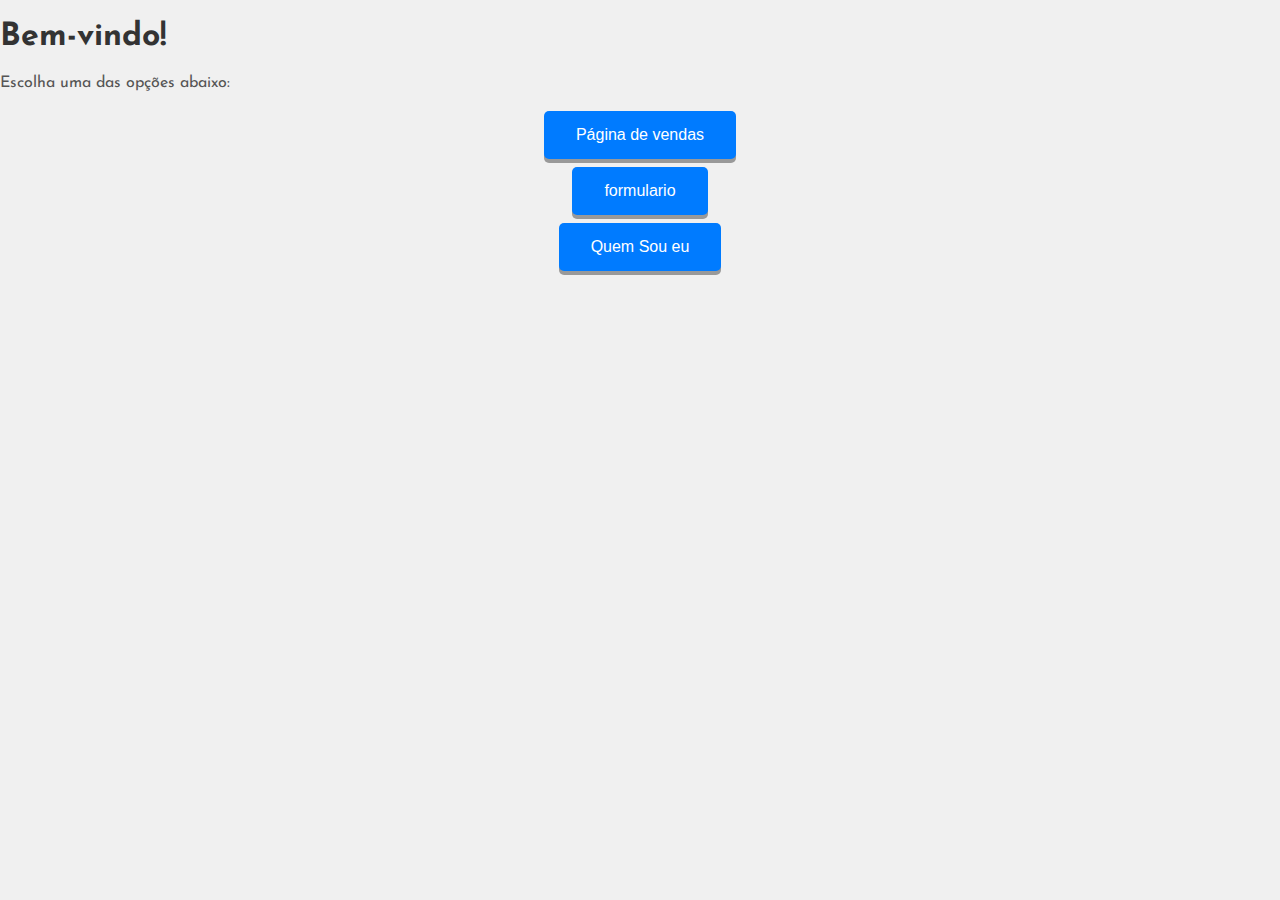
<file: index.html>
<!DOCTYPE html>
<html lang="pt-BR">
<link rel="stylesheet" href="style.css">
<link rel="preconnect" href="https://fonts.googleapis.com">
<link rel="preconnect" href="https://fonts.gstatic.com" crossorigin>
<link href="https://fonts.googleapis.com/css2?family=Josefin+Sans:ital,wght@0,100..700;1,100..700&display=swap"
    rel="stylesheet">

<head>
    <meta charset="UTF-8">
    <meta name="viewport" content="width=device-width, initial-scale=1.0">
    <title>Página Inicial</title>
</head>
<style>
    .button {
        display: flex;
        justify-content: center;
        align-items: center;
        flex-direction: column;
    }

    .Button1 {
        border: none;
        /* Sem borda */
        color: white;
        /* Cor do texto */
        padding: 15px 32px;
        /* Espaçamento interno */
        text-align: center;
        /* Alinhamento do texto */
        text-decoration: none;
        /* Sem sublinhado */
        display: inline-block;
        /* Para permitir a definição de largura e altura */
        font-size: 16px;
        /* Tamanho da fonte */
        margin: 4px 2px;
        /* Margem */
        cursor: pointer;
        /* Cursor de ponteiro ao passar sobre o botão */
        transition: all 0.2s;
        /* Transição suave */
        box-shadow: 0 4px #999;
        /* Sombra */

    }

    .Button2 {
        border: none;
        /* Sem borda */
        color: white;
        /* Cor do texto */
        padding: 15px 32px;
        /* Espaçamento interno */
        text-align: center;
        /* Alinhamento do texto */
        text-decoration: none;
        /* Sem sublinhado */
        display: inline-block;
        /* Para permitir a definição de largura e altura */
        font-size: 16px;
        /* Tamanho da fonte */
        margin: 4px 2px;
        /* Margem */
        cursor: pointer;
        /* Cursor de ponteiro ao passar sobre o botão */
        transition: all 0.2s;
        /* Transição suave */
        box-shadow: 0 4px #999;
        /* Sombra */

    }

    .Button3 {
        border: none;
        /* Sem borda */
        color: white;
        /* Cor do texto */
        padding: 15px 32px;
        /* Espaçamento interno */
        text-align: center;
        /* Alinhamento do texto */
        text-decoration: none;
        /* Sem sublinhado */
        display: inline-block;
        /* Para permitir a definição de largura e altura */
        font-size: 16px;
        /* Tamanho da fonte */
        margin: 4px 2px;
        /* Margem */
        cursor: pointer;
        /* Cursor de ponteiro ao passar sobre o botão */
        transition: all 0.2s;
        /* Transição suave */
        box-shadow: 0 4px #999;
        /* Sombra */

    }
</style>

<body>
    <h1>Bem-vindo!</h1>
    <p>Escolha uma das opções abaixo:</p>
    <ul class="button">
        <button class="Button1" onclick="window.location.href='PGV.html'">Página de vendas</button>
        <button class="Button2" onclick="window.location.href='formulario.html'">formulario</button>
        <button class="Button3" onclick="window.location.href='Quem Sou Eu.html'">Quem Sou eu</button>
    </ul>
</body>

</html>
</file>
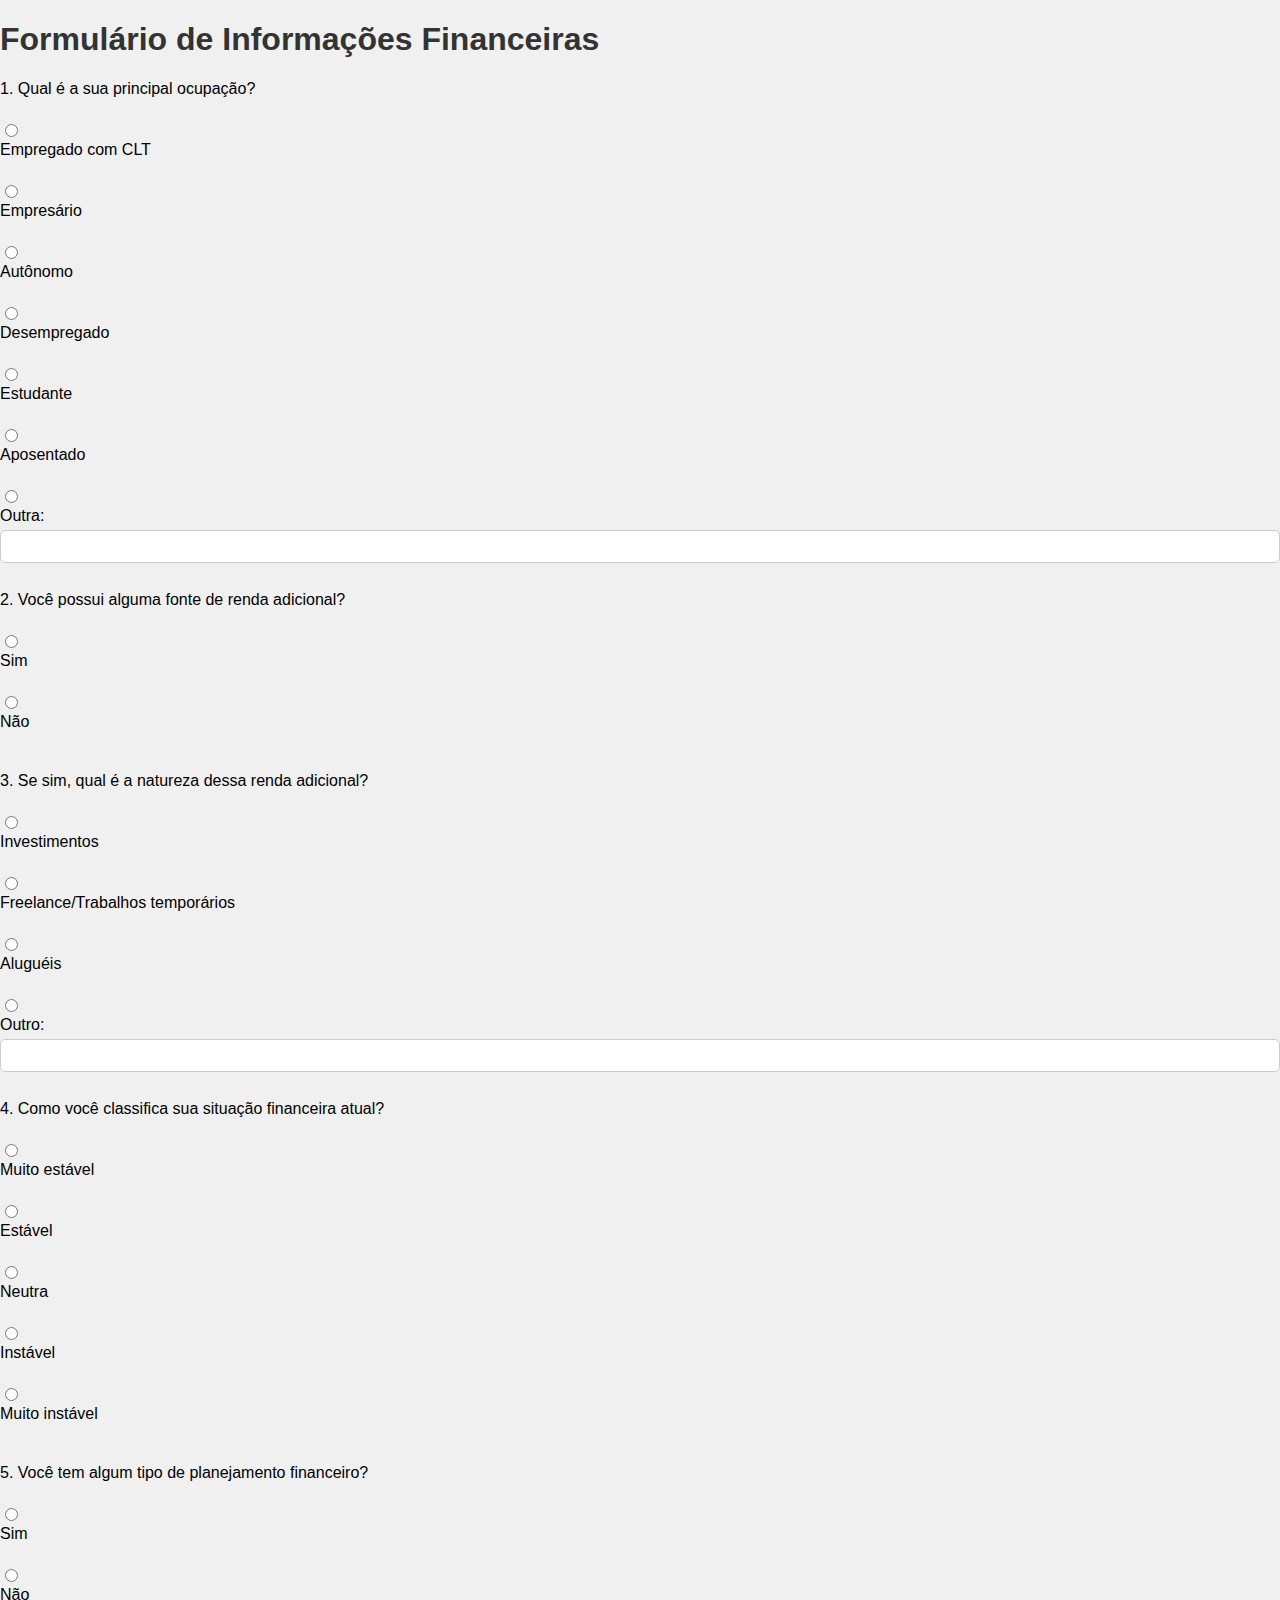
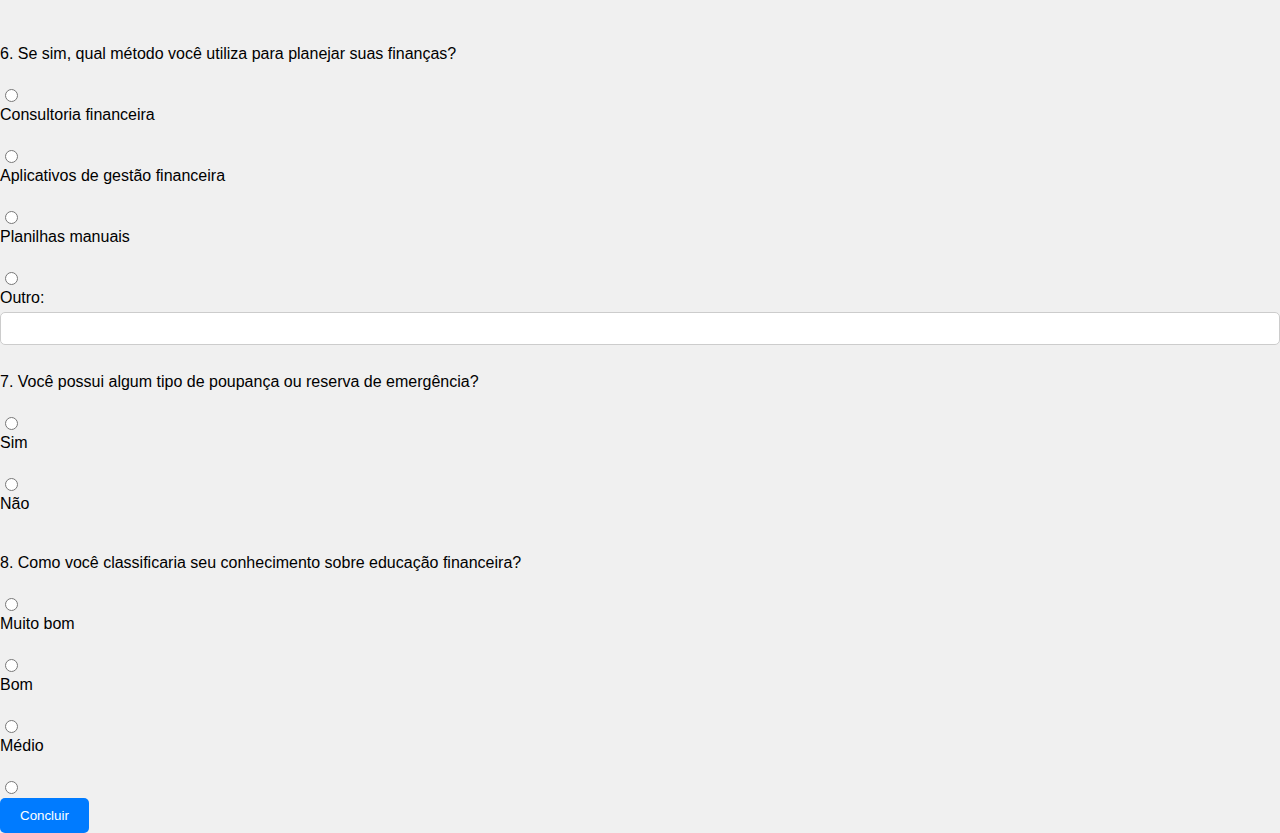
<file: formulario.html>
<!DOCTYPE html>
<html lang="pt-BR">
<link rel="stylesheet" href="style.css">    
<head>
    <meta charset="UTF-8">
    <meta name="viewport" content="width=device-width, initial-scale=1.0">
    
    <title>Formulário de Informações Financeiras</title>
</head>
<body>
    <h1>Formulário de Informações Financeiras</h1>
    <form action="/submit_form" method="post">
        <label for="ocupacao">1. Qual é a sua principal ocupação?</label><br>
        <input type="radio" id="clt" name="ocupacao" value="Empregado com CLT">
        <label for="clt">Empregado com CLT</label><br>
        <input type="radio" id="empresario" name="ocupacao" value="Empresário">
        <label for="empresario">Empresário</label><br>
        <input type="radio" id="autonomo" name="ocupacao" value="Autônomo">
        <label for="autonomo">Autônomo</label><br>
        <input type="radio" id="desempregado" name="ocupacao" value="Desempregado">
        <label for="desempregado">Desempregado</label><br>
        <input type="radio" id="estudante" name="ocupacao" value="Estudante">
        <label for="estudante">Estudante</label><br>
        <input type="radio" id="aposentado" name="ocupacao" value="Aposentado">
        <label for="aposentado">Aposentado</label><br>
        <input type="radio" id="outra_ocupacao" name="ocupacao" value="Outra">
        <label for="outra_ocupacao">Outra:</label>
        <input type="text" id="outra_ocupacao_text" name="outra_ocupacao_text"><br><br>

        <label for="renda_adicional">2. Você possui alguma fonte de renda adicional?</label><br>
        <input type="radio" id="renda_sim" name="renda_adicional" value="Sim">
        <label for="renda_sim">Sim</label><br>
        <input type="radio" id="renda_nao" name="renda_adicional" value="Não">
        <label for="renda_nao">Não</label><br><br>

        <label for="natureza_renda">3. Se sim, qual é a natureza dessa renda adicional?</label><br>
        <input type="radio" id="investimentos" name="natureza_renda" value="Investimentos">
        <label for="investimentos">Investimentos</label><br>
        <input type="radio" id="freelance" name="natureza_renda" value="Freelance/Trabalhos temporários">
        <label for="freelance">Freelance/Trabalhos temporários</label><br>
        <input type="radio" id="aluguéis" name="natureza_renda" value="Aluguéis">
        <label for="aluguéis">Aluguéis</label><br>
        <input type="radio" id="outra_renda" name="natureza_renda" value="Outro">
        <label for="outra_renda">Outro:</label>
        <input type="text" id="outra_renda_text" name="outra_renda_text"><br><br>

        <label for="situacao_financeira">4. Como você classifica sua situação financeira atual?</label><br>
        <input type="radio" id="muito_estavel" name="situacao_financeira" value="Muito estável">
        <label for="muito_estavel">Muito estável</label><br>
        <input type="radio" id="estavel" name="situacao_financeira" value="Estável">
        <label for="estavel">Estável</label><br>
        <input type="radio" id="neutra" name="situacao_financeira" value="Neutra">
        <label for="neutra">Neutra</label><br>
        <input type="radio" id="instavel" name="situacao_financeira" value="Instável">
        <label for="instavel">Instável</label><br>
        <input type="radio" id="muito_instavel" name="situacao_financeira" value="Muito instável">
        <label for="muito_instavel">Muito instável</label><br><br>

        <label for="planejamento_financeiro">5. Você tem algum tipo de planejamento financeiro?</label><br>
        <input type="radio" id="planejamento_sim" name="planejamento_financeiro" value="Sim">
        <label for="planejamento_sim">Sim</label><br>
        <input type="radio" id="planejamento_nao" name="planejamento_financeiro" value="Não">
        <label for="planejamento_nao">Não</label><br><br>

        <label for="metodo_planejamento">6. Se sim, qual método você utiliza para planejar suas finanças?</label><br>
        <input type="radio" id="consultoria" name="metodo_planejamento" value="Consultoria financeira">
        <label for="consultoria">Consultoria financeira</label><br>
        <input type="radio" id="aplicativos" name="metodo_planejamento" value="Aplicativos de gestão financeira">
        <label for="aplicativos">Aplicativos de gestão financeira</label><br>
        <input type="radio" id="planilhas" name="metodo_planejamento" value="Planilhas manuais">
        <label for="planilhas">Planilhas manuais</label><br>
        <input type="radio" id="outro_metodo" name="metodo_planejamento" value="Outro">
        <label for="outro_metodo">Outro:</label>
        <input type="text" id="outro_metodo_text" name="outro_metodo_text"><br><br>

        <label for="reserva_emergencia">7. Você possui algum tipo de poupança ou reserva de emergência?</label><br>
        <input type="radio" id="reserva_sim" name="reserva_emergencia" value="Sim">
        <label for="reserva_sim">Sim</label><br>
        <input type="radio" id="reserva_nao" name="reserva_emergencia" value="Não">
        <label for="reserva_nao">Não</label><br><br>

        <label for="conhecimento_financeiro">8. Como você classificaria seu conhecimento sobre educação financeira?</label><br>
        <input type="radio" id="muito_bom" name="conhecimento_financeiro" value="Muito bom">
        <label for="muito_bom">Muito bom</label><br>
        <input type="radio" id="bom" name="conhecimento_financeiro" value="Bom">
        <label for="bom">Bom</label><br>
        <input type="radio" id="medio" name="conhecimento_financeiro" value="Médio">
        <label for="medio">Médio</label><br>
        <input type="radio" id="baixo" name="conhecimento"> </form>
        <button onclick="window.location.href='PGV.html'">Concluir</button>
</body>
</html>
</body>
</html>
</file>
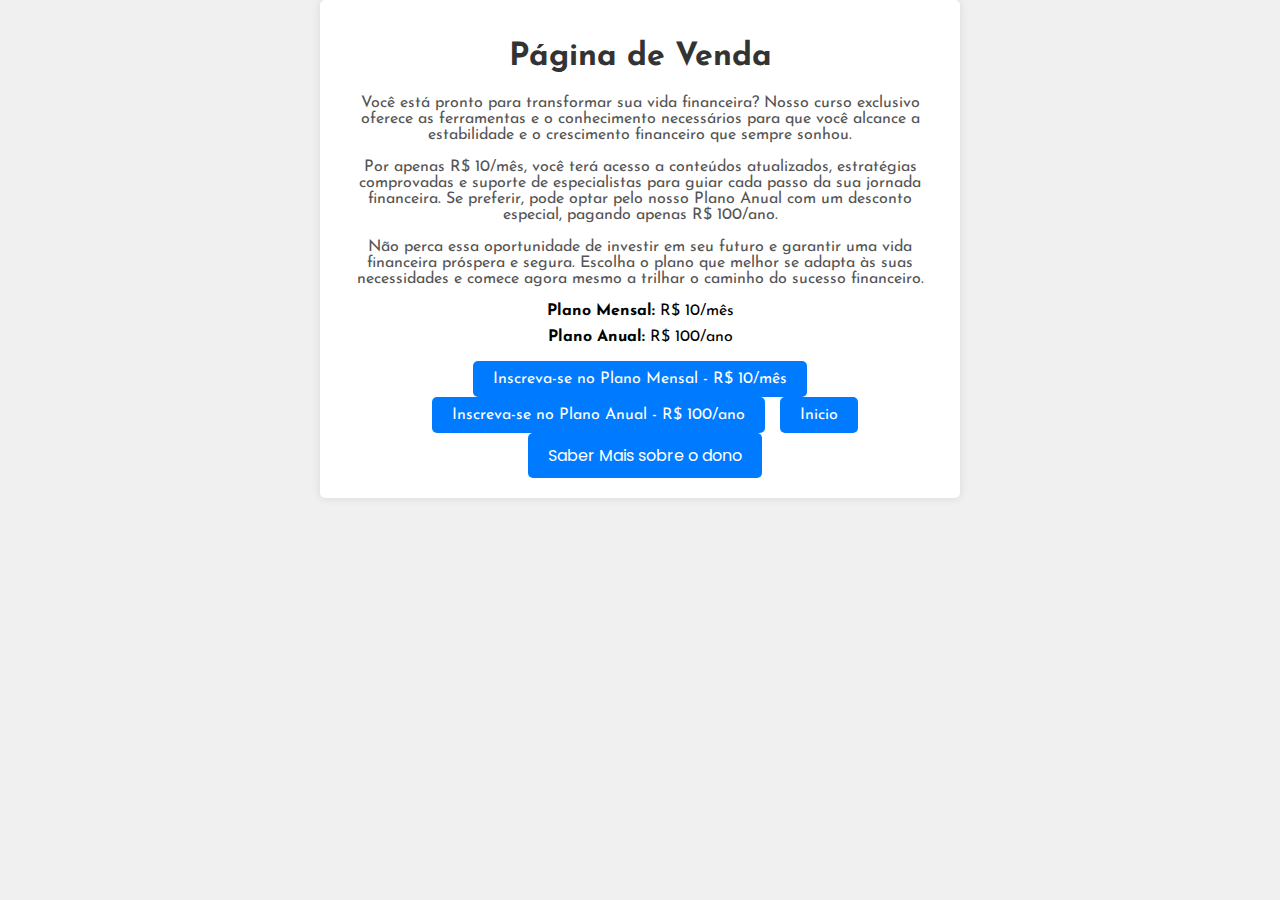
<file: PGV.html>
<!DOCTYPE html>
<html lang="pt-BR">

<head>
    <meta charset="UTF-8">
    <meta name="viewport" content="width=device-width, initial-scale=1.0">
    <title>Página de Venda</title>
    <link rel="stylesheet" href="style.css">
    <link rel="preconnect" href="https://fonts.googleapis.com">
    <link rel="preconnect" href="https://fonts.gstatic.com" crossorigin>
    <link
        href="https://fonts.googleapis.com/css2?family=Josefin+Sans:ital,wght@0,100..700;1,100..700&family=Poppins:ital,wght@0,100;0,200;0,300;0,400;0,500;0,600;0,700;0,800;0,900;1,100;1,200;1,300;1,400;1,500;1,600;1,700;1,800;1,900&family=Rubik:ital,wght@0,300..900;1,300..900&display=swap"
        rel="stylesheet">
    <style>
        /* Estilos específicos para esta página */
        .botao-inscrever {
            display: inline-block;
            padding: 10px 20px;
            background-color: #007bff;
            color: #fff;
            border: none;
            border-radius: 5px;
            text-decoration: none;
            font-size: 16px;
            cursor: pointer;
            transition: background-color 0.3s ease;
        }

        .botao-inscrever:hover {
            background-color: #0056b3;
        }

        .botao-inscrever+.botao-inscrever {
            margin-left: 10px;
        }

        .container {
            max-width: 600px;
            margin: 0 auto;
            text-align: center;
        }

        .Incio {
            display: inline-block;
            padding: 10px 20px;
            background-color: #007bff;
            color: #fff;
            border: none;
            border-radius: 5px;
            text-decoration: none;
            font-size: 16px;
            cursor: pointer;
            transition: background-color 0.3s ease;
            margin-left: 10px;
        }

        .Incio:hover {
            background-color: #0056b3;
        }

        .Quem {
            display: inline-block;
            font-family: "Poppins", sans-serif;
            padding: 10px 20px;
            background-color: #007bff;
            color: #fff;
            border: none;
            border-radius: 5px;
            text-decoration: none;
            font-size: 16px;
            cursor: pointer;
            transition: background-color 0.3s ease;
            margin-left: 10px;
        }

        .Quem:hover {
            background-color: #0056b3;
        }
    </style>
</head>

<body>
    <div class="container">
        <h1>Página de Venda</h1>
        <p>Você está pronto para transformar sua vida financeira? Nosso curso exclusivo oferece as ferramentas e o
            conhecimento necessários para que você alcance a estabilidade e o crescimento financeiro que sempre sonhou.
        </p>
        <p>Por apenas R$ 10/mês, você terá acesso a conteúdos atualizados, estratégias comprovadas e suporte de
            especialistas para guiar cada passo da sua jornada financeira. Se preferir, pode optar pelo nosso Plano
            Anual com um desconto especial, pagando apenas R$ 100/ano.</p>
        <p>Não perca essa oportunidade de investir em seu futuro e garantir uma vida financeira próspera e segura.
            Escolha o plano que melhor se adapta às suas necessidades e comece agora mesmo a trilhar o caminho do
            sucesso financeiro.</p>
        <ul>
            <li><strong>Plano Mensal:</strong> R$ 10/mês</li>
            <li><strong>Plano Anual:</strong> R$ 100/ano</li>
        </ul>
        <a href="https://pay.kiwify.com.br/u7Hp0U6" class="botao-inscrever">Inscreva-se no Plano Mensal - R$ 10/mês</a>
        <a href="https://pay.kiwify.com.br/RrqqL01" class="botao-inscrever">Inscreva-se no Plano Anual - R$ 100/ano</a>
        <a href="index.html" class="Incio">Inicio</a>
        <a href="Quem Sou Eu.html" class="Quem">Saber Mais sobre o dono</a>
    </div>
</body>

</html>
</file>
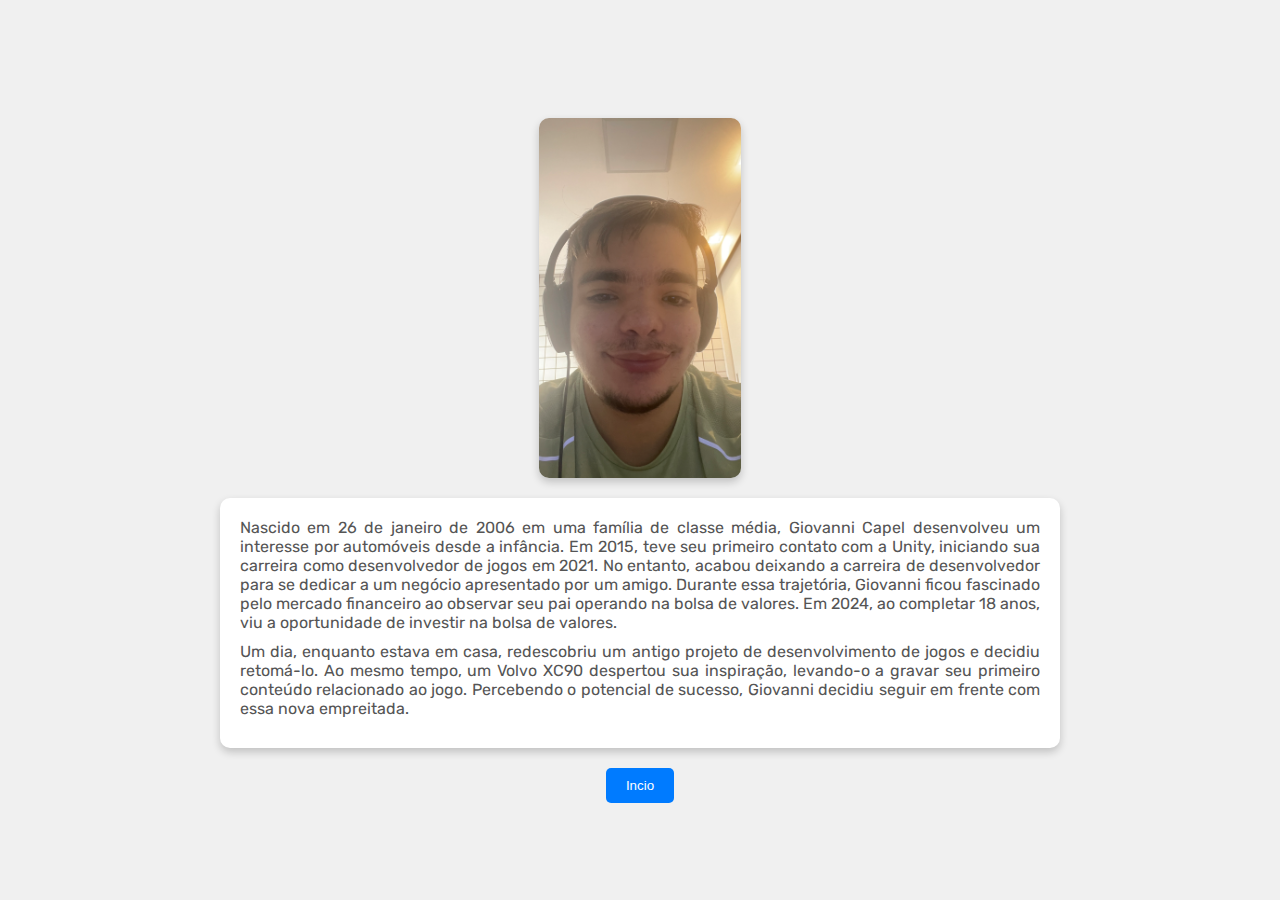
<file: Quem Sou Eu.html>
<!DOCTYPE html>
<html lang="pt-BR">

<head>
    <meta charset="UTF-8">
    <meta name="viewport" content="width=device-width, initial-scale=1.0">
    <link rel="stylesheet" href="style.css">
    <link rel="preconnect" href="https://fonts.googleapis.com">
    <link rel="preconnect" href="https://fonts.gstatic.com" crossorigin>
    <link
        href="https://fonts.googleapis.com/css2?family=Josefin+Sans:ital,wght@0,100..700;1,100..700&family=Rubik:ital,wght@0,300..900;1,300..900&display=swap"
        rel="stylesheet">
    <title>Quem sou eu</title>
    <style>
        body {
            display: flex;
            justify-content: center;
            align-items: center;
            flex-direction: column;
            height: 100vh;
            margin: 0;
            background-color: #f0f0f0;
            font-family: "Rubik", sans-serif;
            color: #333;
        }

        .imagem-container {
            margin-top: 20px;
            display: flex;
            justify-content: center;
            align-items: center;
        }

        .imagem-container img {
            max-width: 100%;
            max-height: 40vh;
            border-radius: 10px;
            box-shadow: 0 4px 8px rgba(0, 0, 0, 0.2);
        }

        .texto {
            max-width: 800px;
            margin: 20px;
            padding: 20px;
            background-color: #fff;
            border-radius: 10px;
            box-shadow: 0 4px 8px rgba(0, 0, 0, 0.2);
            text-align: justify;
        }

        .texto p {
            margin: 0 0 10px;
        }
    </style>
</head>

<body>
    <div class="imagem-container">
        <img src="Imagem Bonita.jpg" alt="Imagem Bonita">
    </div>
    <div class="texto">
        <p>Nascido em 26 de janeiro de 2006 em uma família de classe média, Giovanni Capel desenvolveu um interesse por
            automóveis desde a infância. Em 2015, teve seu primeiro contato com a Unity, iniciando sua carreira como
            desenvolvedor de jogos em 2021. No entanto, acabou deixando a carreira de desenvolvedor para se dedicar a um
            negócio apresentado por um amigo. Durante essa trajetória, Giovanni ficou fascinado pelo mercado financeiro
            ao observar seu pai operando na bolsa de valores. Em 2024, ao completar 18 anos, viu a oportunidade de
            investir na bolsa de valores.</p>
        <p>Um dia, enquanto estava em casa, redescobriu um antigo projeto de desenvolvimento de jogos e decidiu
            retomá-lo. Ao mesmo tempo, um Volvo XC90 despertou sua inspiração, levando-o a gravar seu primeiro conteúdo
            relacionado ao jogo. Percebendo o potencial de sucesso, Giovanni decidiu seguir em frente com essa nova
            empreitada.</p>
    </div>
    <div class="Botâo">
        <button onclick="window.location.href='index.html'">Incio</button>
    </div>
</body>

</html>
</file>
<file: style.css>
body {
    font-family: "Josefin Sans", sans-serif;
    margin: 0;
    padding: 0;
    background-color: #f0f0f0;
}

.container {
    max-width: 800px;
    margin: 0 auto;
    padding: 20px;
    background-color: #fff;
    border-radius: 5px;
    box-shadow: 0 0 10px rgba(0, 0, 0, 0.1);
}

h1 {
    color: #333;
}

p {
    color: #555;
}

ul {
    list-style-type: none;
    padding: 0;
}

li {
    margin-bottom: 10px;
}

a {
    color: #007bff;
    text-decoration: none;
}

a:hover {
    text-decoration: underline;
}

label {
    display: block;
    margin-bottom: 5px;
}

input[type="text"],
input[type="email"],
input[type="password"],
textarea {
    width: 100%;
    padding: 8px;
    margin-bottom: 10px;
    border: 1px solid #ccc;
    border-radius: 5px;
    box-sizing: border-box;
}

button {
    padding: 10px 20px;
    background-color: #007bff;
    color: #fff;
    border: none;
    border-radius: 5px;
    cursor: pointer;
    transition: background-color 0.3s ease;
}

button:hover {
    background-color: #0056b3;
}

button:focus {
    outline: none;
    box-shadow: 0 0 5px rgba(0, 123, 255, 0.5);
}
.descricao {
    font-size: 20px;
    color: #333;
    margin-bottom: 30px;
    text-align: center;
}
</file>
